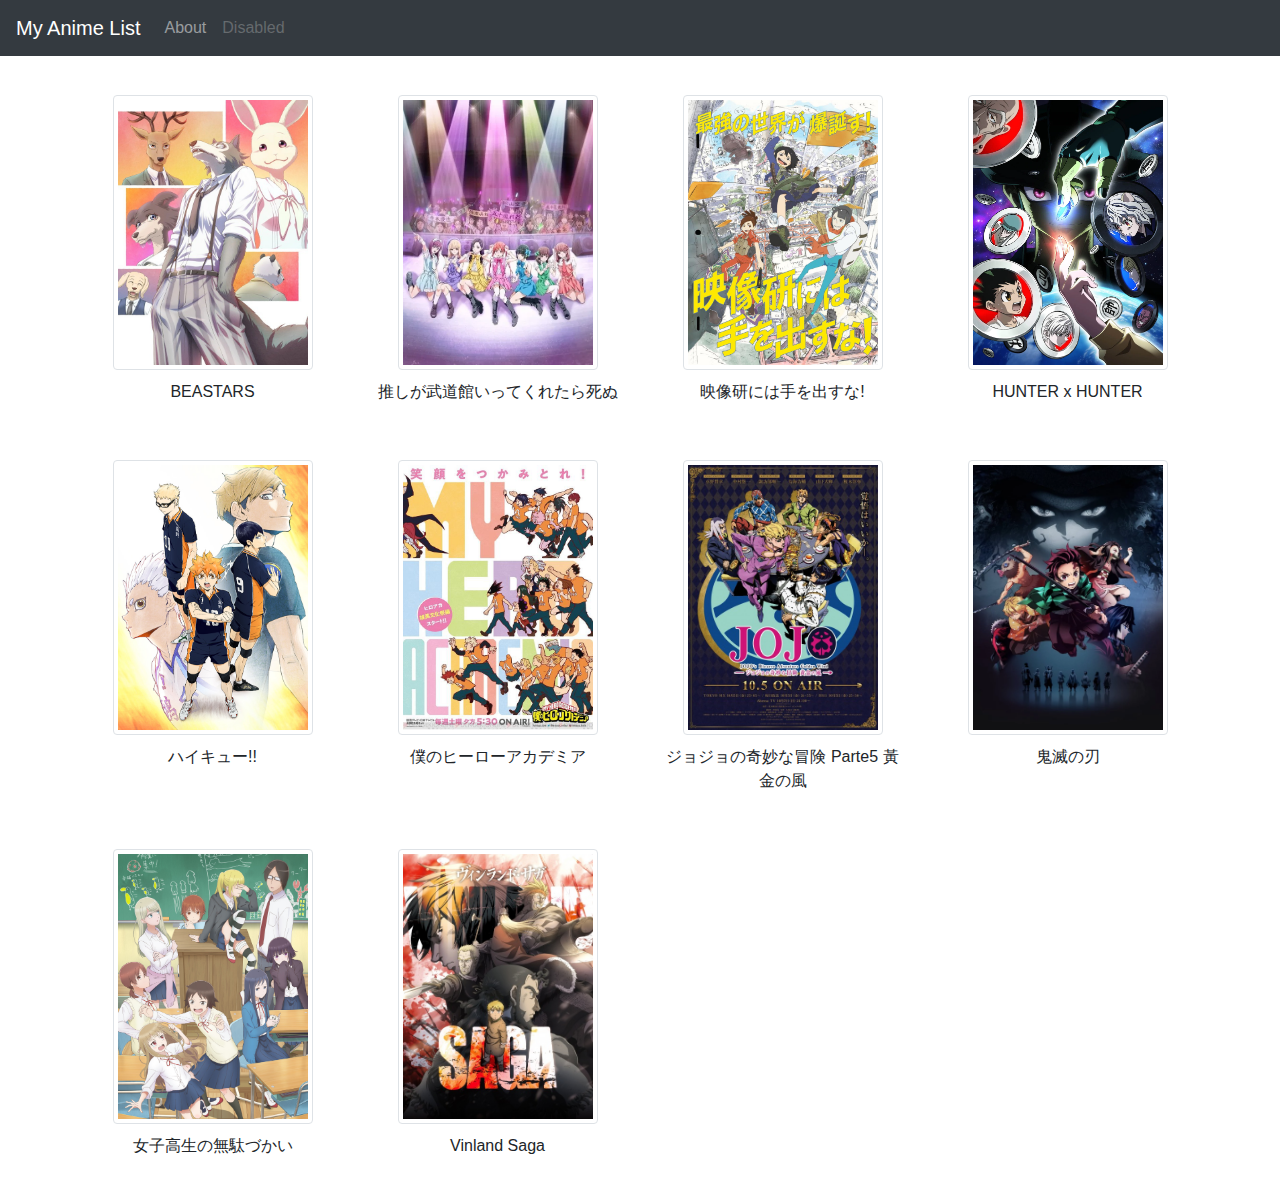
<file: index.html>
<!DOCTYPE html>
<html>
    <head>
        <title>My Anime List</title>
        <link rel="stylesheet" href="css/style.css">
        <link rel="stylesheet" href="https://stackpath.bootstrapcdn.com/bootstrap/4.4.1/css/bootstrap.min.css" integrity="sha384-Vkoo8x4CGsO3+Hhxv8T/Q5PaXtkKtu6ug5TOeNV6gBiFeWPGFN9MuhOf23Q9Ifjh" crossorigin="anonymous">
    </head>
    <body>
        <nav class="navbar navbar-expand-md fixed-top navbar-dark bg-dark">
            <a class="navbar-brand" href="index.html">My Anime List</a>
            <div class="collapse navbar-collapse" id="navbarCollapse">
                <ul class="navbar-nav mr-auto">
                  </li>
                  <li class="nav-item">
                    <a class="nav-link" href="about.html">About</a>
                  </li>
                  <li class="nav-item">
                    <a class="nav-link disabled" href="#">Disabled</a>
                  </li>
                </ul>
              </div>
        </nav>
        <div class="container">
            <div class="row home">
                <div class="col-lg-3 col-sm-6">
                    <a href="anime/beastars.html">
                        <img src="img/beastars.JPG" class="img-thumbnail" >
                    </a>
                    <p class="text-center">BEASTARS</p>
                </div>
                <div class="col-lg-3 col-sm-6">
                    <a href="anime/oshi.html">
                        <img src="img/Oshi.jpg" class="img-thumbnail" >
                    </a>
                    <p class="text-center">推しが武道館いってくれたら死ぬ</p>
                </div>
                <div class="col-lg-3 col-sm-6">
                    <a href="anime/eizo.html">
                        <img src="img/eizoken.jpg" class="img-thumbnail">
                    </a>
                    <p class="text-center">映像研には手を出すな!</p>
                </div>
                <div class="col-lg-3 col-sm-6">
                    <a href="anime/hunter.html">
                        <img src="img/hh_kimera.jpg" class="img-thumbnail" >
                    </a>
                    <p class="text-center">HUNTER x HUNTER</p>
                </div>
                <div class="col-lg-3 col-sm-6">
                    <a href="anime/haikyuu.html">
                        <img src="img/haikyuu.jpg" class="img-thumbnail" >
                    </a>
                    <p class="text-center">ハイキュー!!</p>
                </div>
                <div class="col-lg-3 col-sm-6">
                    <a href="anime/boku.html">
                        <img src="img/Boku.jpg" class="img-thumbnail" >
                    </a>
                    <p class="text-center">僕のヒーローアカデミア</p>
                </div>
                <div class="col-lg-3 col-sm-6">
                    <a href="anime/jojo.html">
                        <img src="img/jojo.jpg" class="img-thumbnail">
                    </a>
                    <p class="text-center">ジョジョの奇妙な冒険 Parte5 黃金の風</p>
                </div>
                <div class="col-lg-3 col-sm-6">
                    <a href="anime/kimetsu.html">
                        <img src="img/kimetsu.jpg" class="img-thumbnail" >
                    </a>
                    <p class="text-center">鬼滅の刃</p>
                </div>
                <div class="col-lg-3 col-sm-6">
                    <a href="anime/joshi.html">
                        <img src="img/Joshi.jpg" class="img-thumbnail" >
                    </a>
                    <p class="text-center">女子高生の無駄づかい </p>
                </div>
                <div class="col-lg-3 col-sm-6">
                    <a href="anime/saga.html">
                        <img src="img/saga.jpg" class="img-thumbnail" >
                    </a>
                    <p class="text-center">Vinland Saga</p>
                </div>
            </div>
        </div>
    </body>
</html>
</file>
<file: css/style.css>
.container {
    margin-top:75px
}
.row > div {
    padding: 20px;
}
.home img {
    width: 200px;
    height: 275px
}
.anime li {
    font-family: Helvetica
}
.anime > li > p {
    text-indent: -2em;
}

@media screen and (min-width: 900px){
    .anime li {
        font-size: 24px
    }
}

.img-thumbnail {
    display: block;
    margin-left: auto;
    margin-right: auto;
    margin-bottom: 10px;
}
</file>
